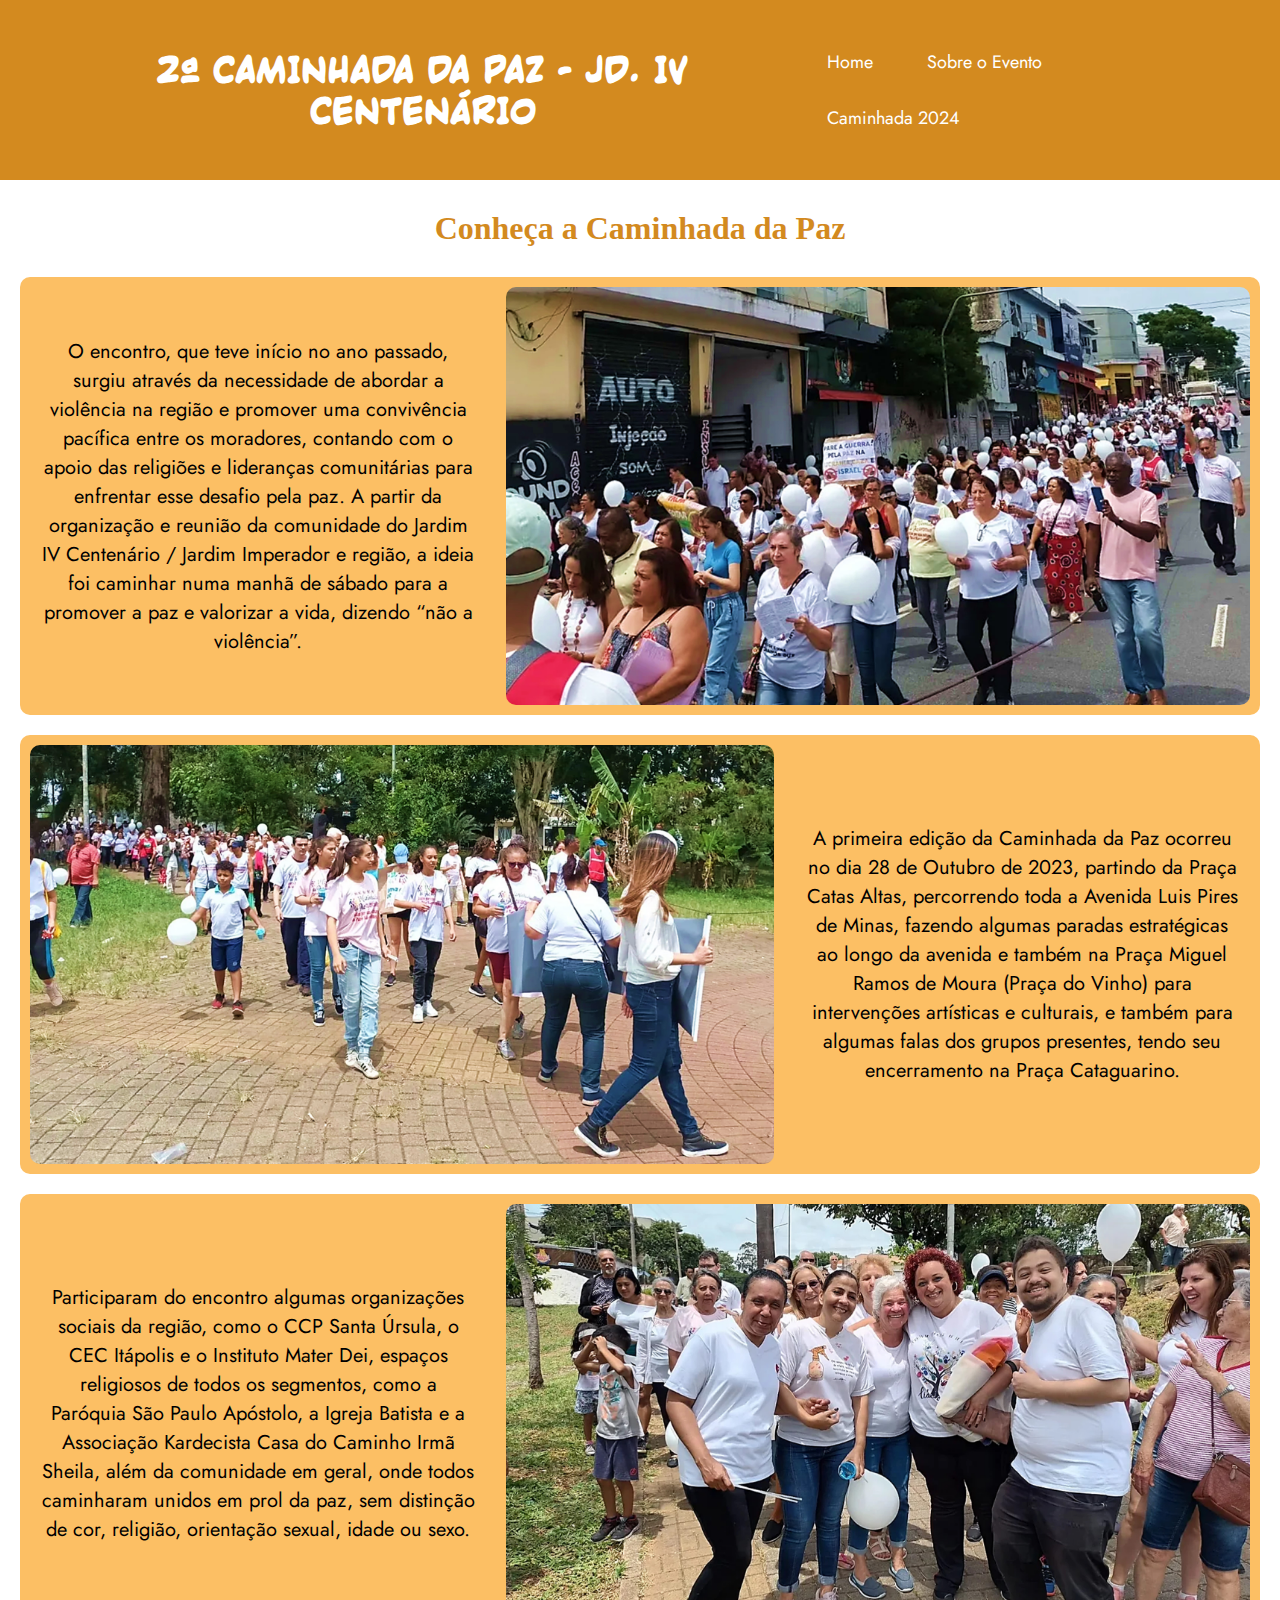
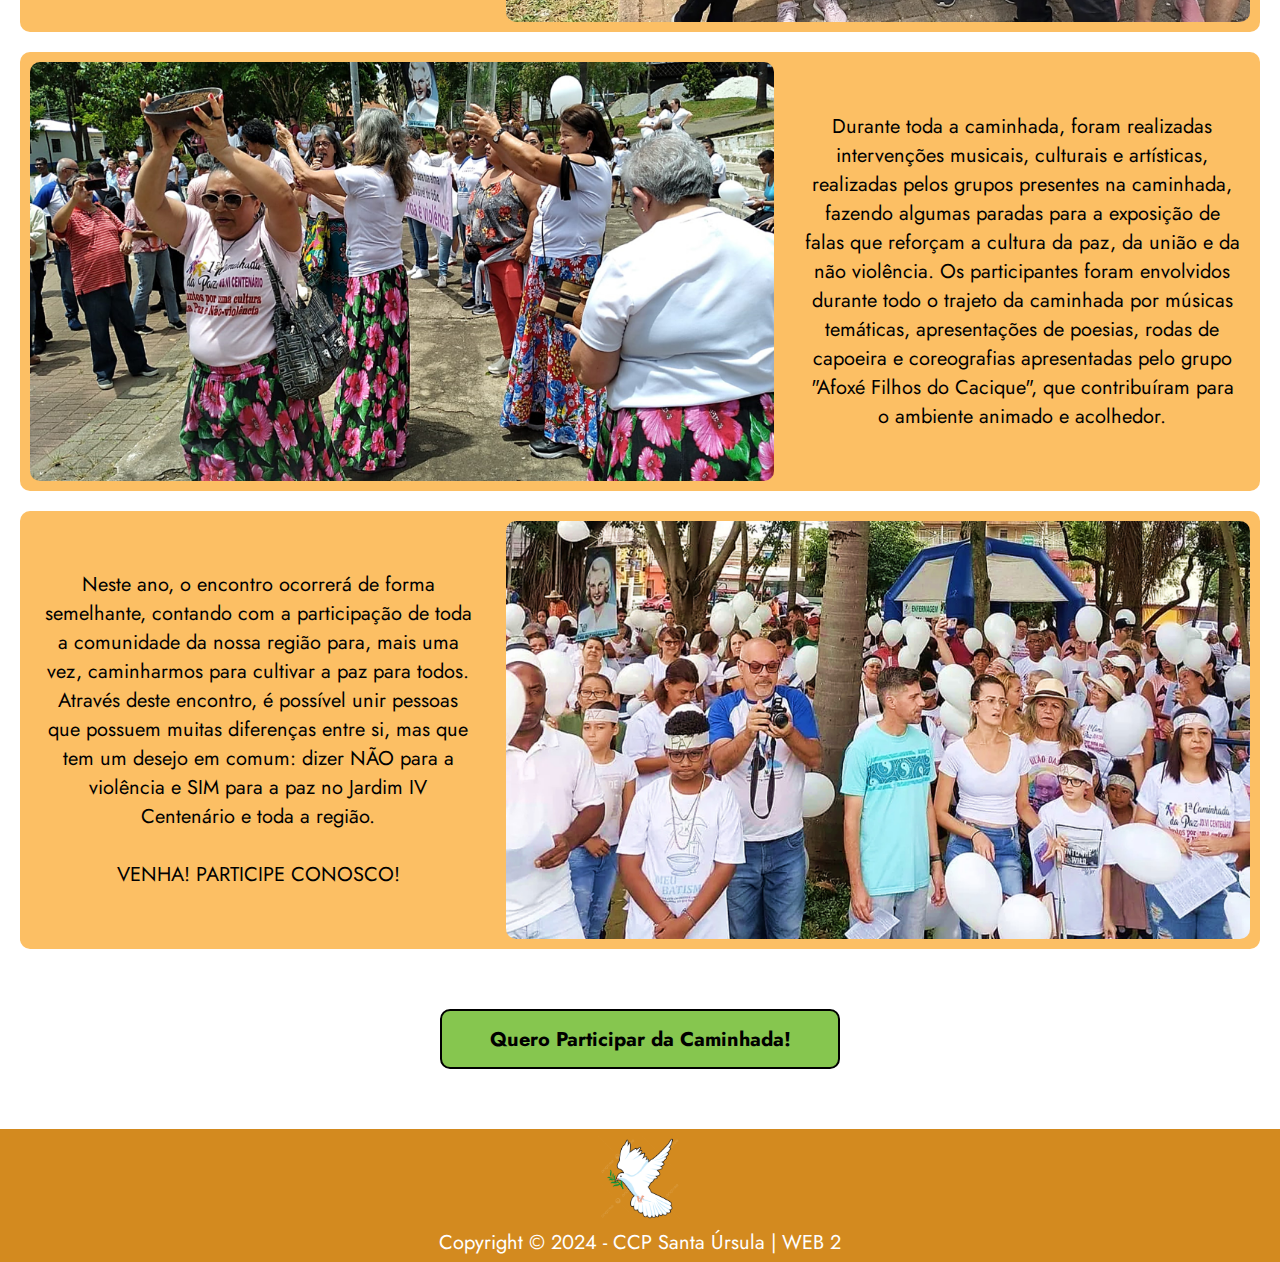
<file: paginas/sobre.html>
<!DOCTYPE html>
<html lang="pt-br">
<head>
    <meta charset="UTF-8">
    <meta name="viewport" content="width=device-width, initial-scale=1.0">
    <link rel="stylesheet" type="text/css" href="../CSS/styles.css">
    <title> Sobre o Evento </title>
</head>
<body>
    <header>
        <h1 class="titulo_inicial"> 2ª CAMINHADA DA PAZ - JD. IV CENTENÁRIO </h1>
        <nav>
            <ul>
                <li><a href="../index.html"> Home </a></li>          
                <li><a href="#"> Sobre o Evento </a></li>
                <li><a href="caminhada24.html"> Caminhada 2024 </a></li>
            </ul>
        </nav>
       </header>

    <h1> Conheça a Caminhada da Paz </h1>

    <section>
        <div class="conteudo">
             <p>O encontro, que teve início no ano passado, surgiu através da necessidade de abordar a violência na região e promover uma convivência pacífica entre os moradores, contando com o apoio das religiões e lideranças comunitárias para enfrentar esse desafio pela paz. A partir da organização e reunião da comunidade do Jardim IV Centenário / Jardim Imperador e região, a ideia foi caminhar numa manhã de sábado para a promover a paz e valorizar a vida, dizendo “não a violência”.</p>
             <img src="../img/imagem001.JPG" alt="Caminhada 2023">
        </div>
        <div class="conteudo">
            <img src="../img/imagem002.JPG" alt="Caminhada 2023">
             <p>A primeira edição da Caminhada da Paz ocorreu no dia 28 de Outubro de 2023, partindo da Praça Catas Altas, percorrendo toda a Avenida Luis Pires de Minas, fazendo algumas paradas estratégicas ao longo da avenida e também na Praça Miguel Ramos de Moura (Praça do Vinho) para intervenções artísticas e culturais, e também para algumas falas dos grupos presentes, tendo seu encerramento na Praça Cataguarino.</p>
        </div>
        <div class="conteudo">
            <p>Participaram do encontro algumas organizações sociais da região, como o CCP Santa Úrsula, o CEC Itápolis e o Instituto Mater Dei, espaços religiosos de todos os segmentos, como a Paróquia São Paulo Apóstolo, a Igreja Batista e a Associação Kardecista Casa do Caminho Irmã Sheila, além da comunidade em geral, onde todos caminharam unidos em prol da paz, sem distinção de cor, religião, orientação sexual, idade ou sexo.</p>
             <img src="../img/imagem003.JPG" alt="Caminhada 2023">
        </div>
        <div class="conteudo">
            <img src="../img/imagem004.JPG" alt="Caminhada 2023">
            <p>Durante toda a caminhada, foram realizadas intervenções musicais, culturais e artísticas, realizadas pelos grupos presentes na caminhada, fazendo algumas paradas para a exposição de falas que reforçam a cultura da paz, da união e da não violência. Os participantes foram envolvidos durante todo o trajeto da caminhada por músicas temáticas, apresentações de poesias, rodas de capoeira e coreografias apresentadas pelo grupo "Afoxé Filhos do Cacique", que contribuíram para o ambiente animado e acolhedor.</p>
        </div>
        <div class="conteudo">
            <p>Neste ano, o encontro ocorrerá de forma semelhante, contando com a participação de toda a comunidade da nossa região para, mais uma vez, caminharmos para cultivar a paz para todos. Através deste encontro, é possível unir pessoas que possuem muitas diferenças entre si, mas que tem um desejo em comum: dizer NÃO para a violência e SIM para a paz no Jardim IV Centenário e toda a região.<br><br>
                VENHA! PARTICIPE CONOSCO!
                </p> 
            <img src="../img/imagem005.JPG" alt="Caminhada 2023">
        </div>

    </section>

    <div id="botao-pag2">
        <a href="caminhada24.html"><button> Quero Participar da Caminhada! </button></a>
    </div>

    <footer>
        <img src="../img/pomba_paz.png" width="7%">
        <p class="texto-footer"> Copyright &copy; 2024 - CCP Santa Úrsula | WEB 2 </p>
    </footer>

     
</body>
</html>
</file>
<file: CSS/styles.css>
@import url('https://fonts.googleapis.com/css2?family=Jost:wght@400&display=swap');

@font-face {
    font-family: 'CCRickVeitch';
    src: url(../fontes/CCRickVeitch.ttf);
}

* {
    margin: 0px;
    padding: 0px;
}

header {
  position: sticky;
  top: 0px;
  z-index: 99;
  background-color: #d38a1f;
  display:flex ;
  justify-content: space-between;
  align-items: center;
  padding: 34px;
}

h1 {
    font-family: "Forte", cursive;
    font: size 45px ;
    text-align: center;
    color: #d38a1f;
    margin: 30px 0;
}

.titulo_inicial {
    font-family: "CCRickVeitch", sans-serif;
     color: white;
    font-size: 35px;
    padding-left: 10px;
    margin: 0px;
}

nav ul {
    padding: 0px;
    margin: 0px;
    list-style: none;
}

nav ul li {
    display: inline;
}

nav ul li a {
    padding: 15px 25px;
    display: inline-block;
    font-family: "Jost",sans-serif;
    font-style: bold;
    font-size: 18px;
    color: white;
    text-decoration: none; 
}

nav ul li a:hover {
    background-color: #fcbf64;
    font-style: bold;
    color: #86c64f;
    border-bottom: 2px solid #86c64f;
}

.card, texto-pag3 {
    padding: 20px;
    margin:  65px;
    background-color: #cfcfcf;
    border-radius: 10px;
}

p {
    font-family: "Jost", sans-serif;
    font-size: 20px;
    text-align: center;
}

.grid_grupos {
    display: grid;
    grid-template-columns: 1fr 1fr 1fr 1fr;
    gap: 40px;
    padding-left: 20px;
    padding-right: 20px;
    margin-bottom: 70px;
}

.grupo {
    display: grid;
    font-family: "Jost", sans-serif;
    font-size: 18px;
    text-align: center;
    background-color: #86c64f;
    padding: 10px;
    border-radius: 10px;
    margin-bottom: 20px;
}

.grupo img {
    height: 420px;
    border-radius: 10px;
    margin-bottom: 10px;
}

footer {
     margin-top: 20px;
     padding: 5px;   
     background-color: #d38a1f;    
     font-family: "Jost", sans-serif;
     font-size: 14px;
     text-align: center;
     color: #ffffff;                                                                                                                                                                  
}

.conteudo {
    margin: 20px;
    border-radius: 10px;
    background-color: #fcbf64;
    display: flex;
    justify-content: center;
    align-items: center;
}

.conteudo img {
    width: 60%;
    margin: 10px;
    border-radius: 10px;
}

.conteudo p {
    margin:20px;
}

button {
    background-color: #86c64f;
    font-family: "Jost", sans-serif;
    font-size: 20px;
    font-weight: bold;
    width: 400px;
    height: 60px;
    border: 2px solid black;
    border-radius: 10px;
    margin: 40px;
}

#banner img {
   width: 75%;
}

video {
    width: 55%;
    border-radius: 15px;
    margin-bottom: 70px;
}

#botao-pag2, #banner, #video-trajeto {
    text-align: center;
}
</file>
